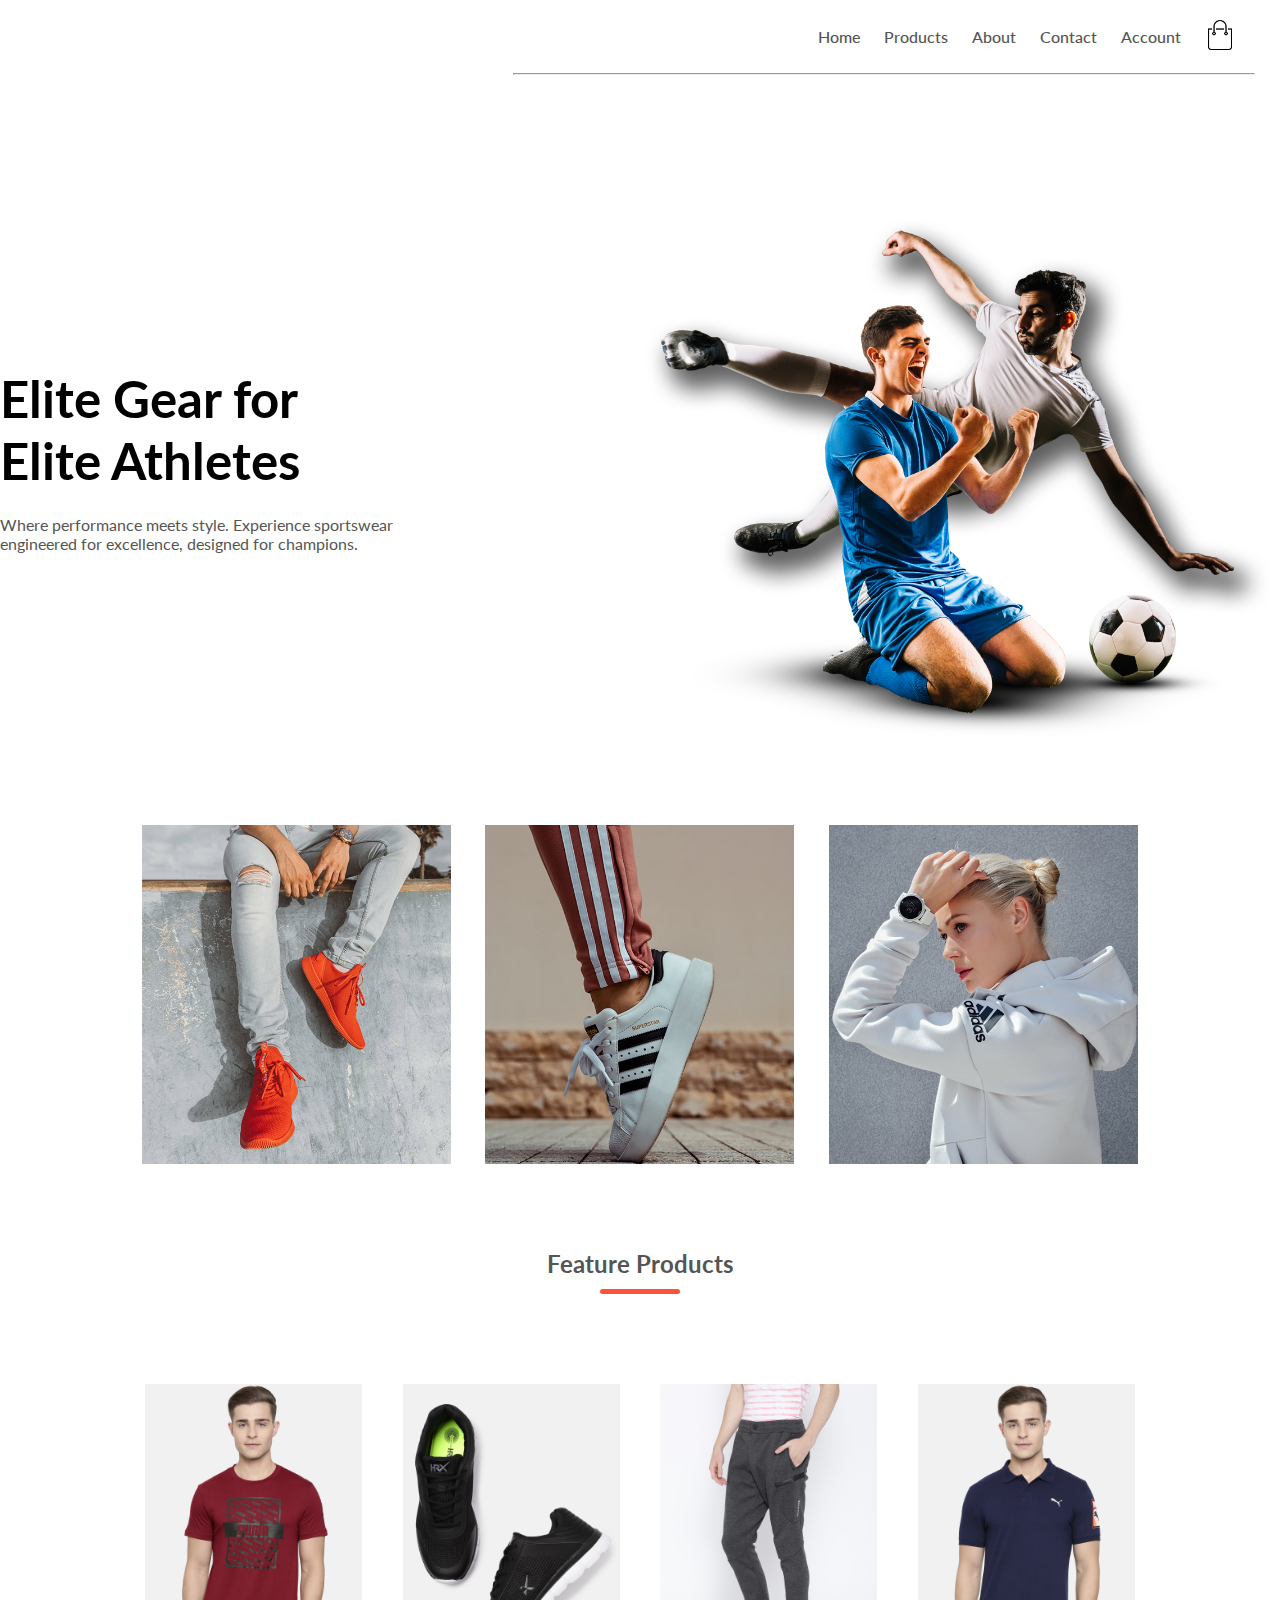
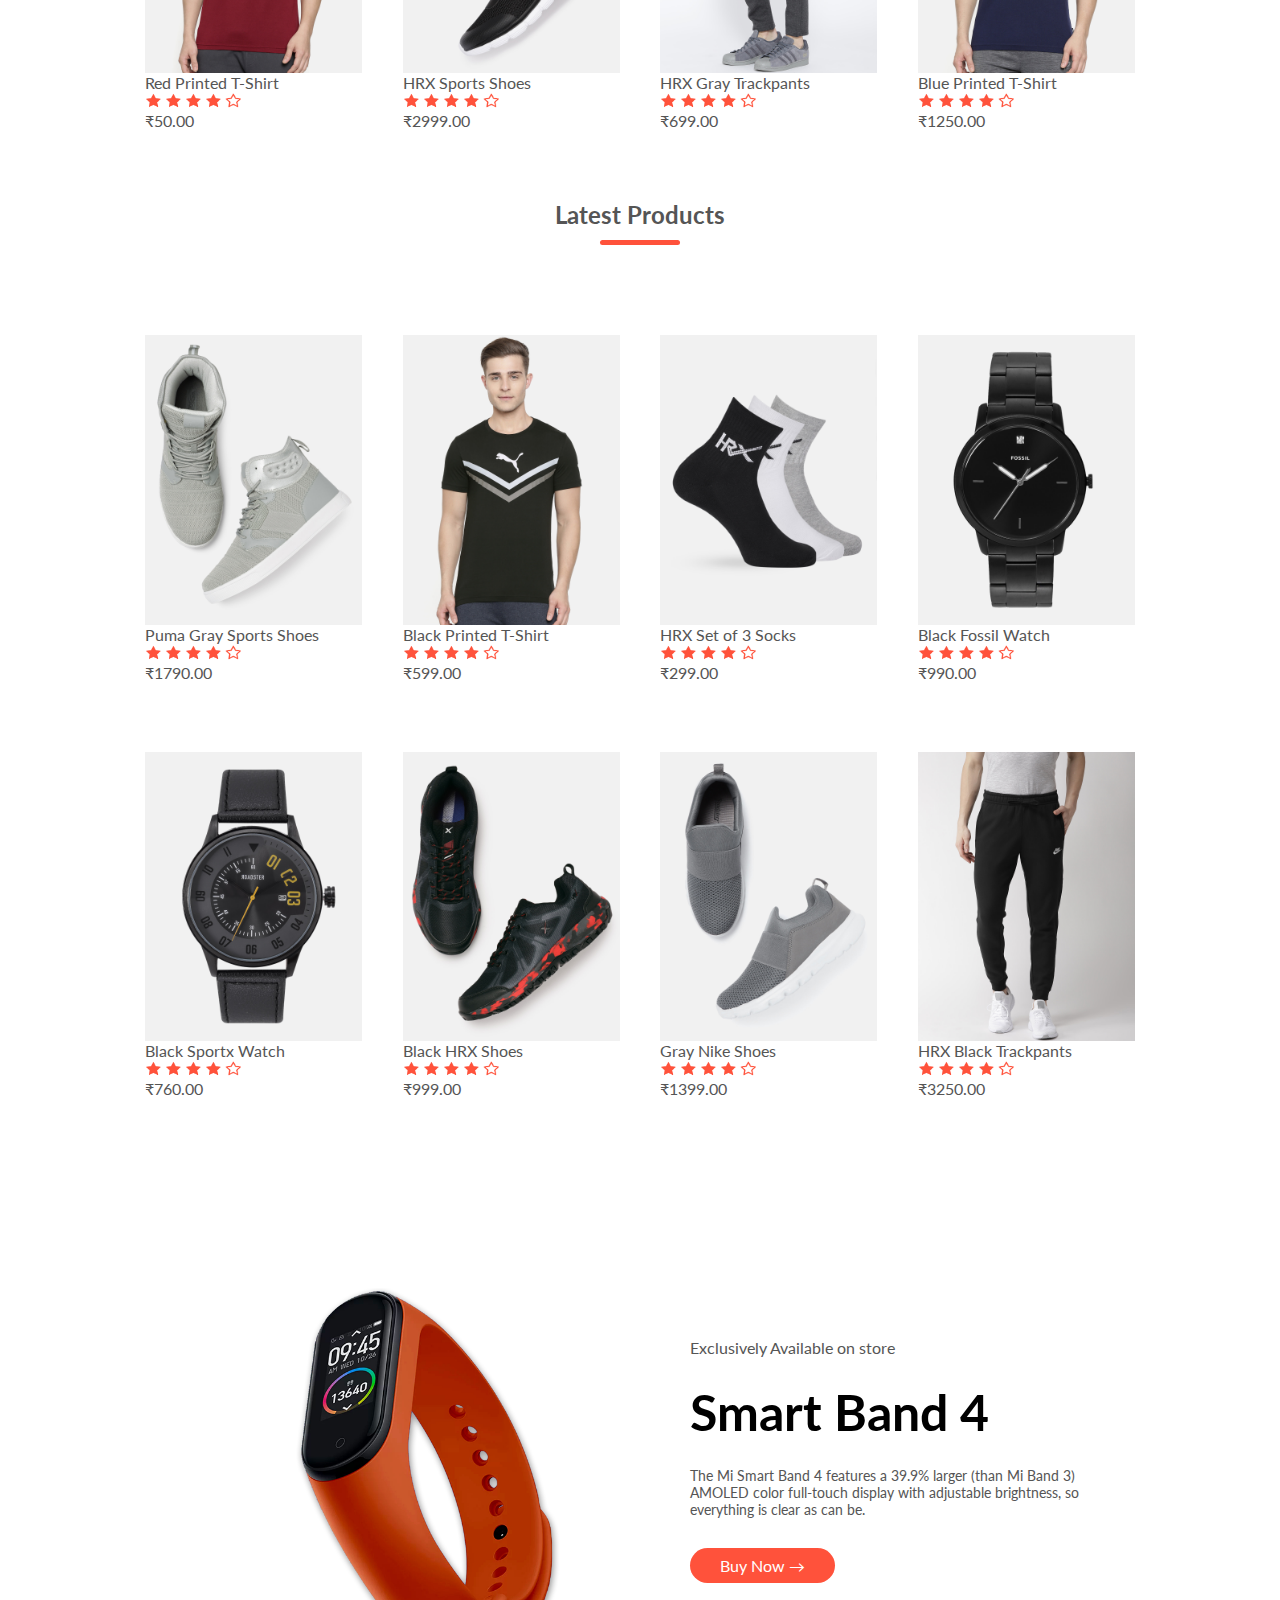
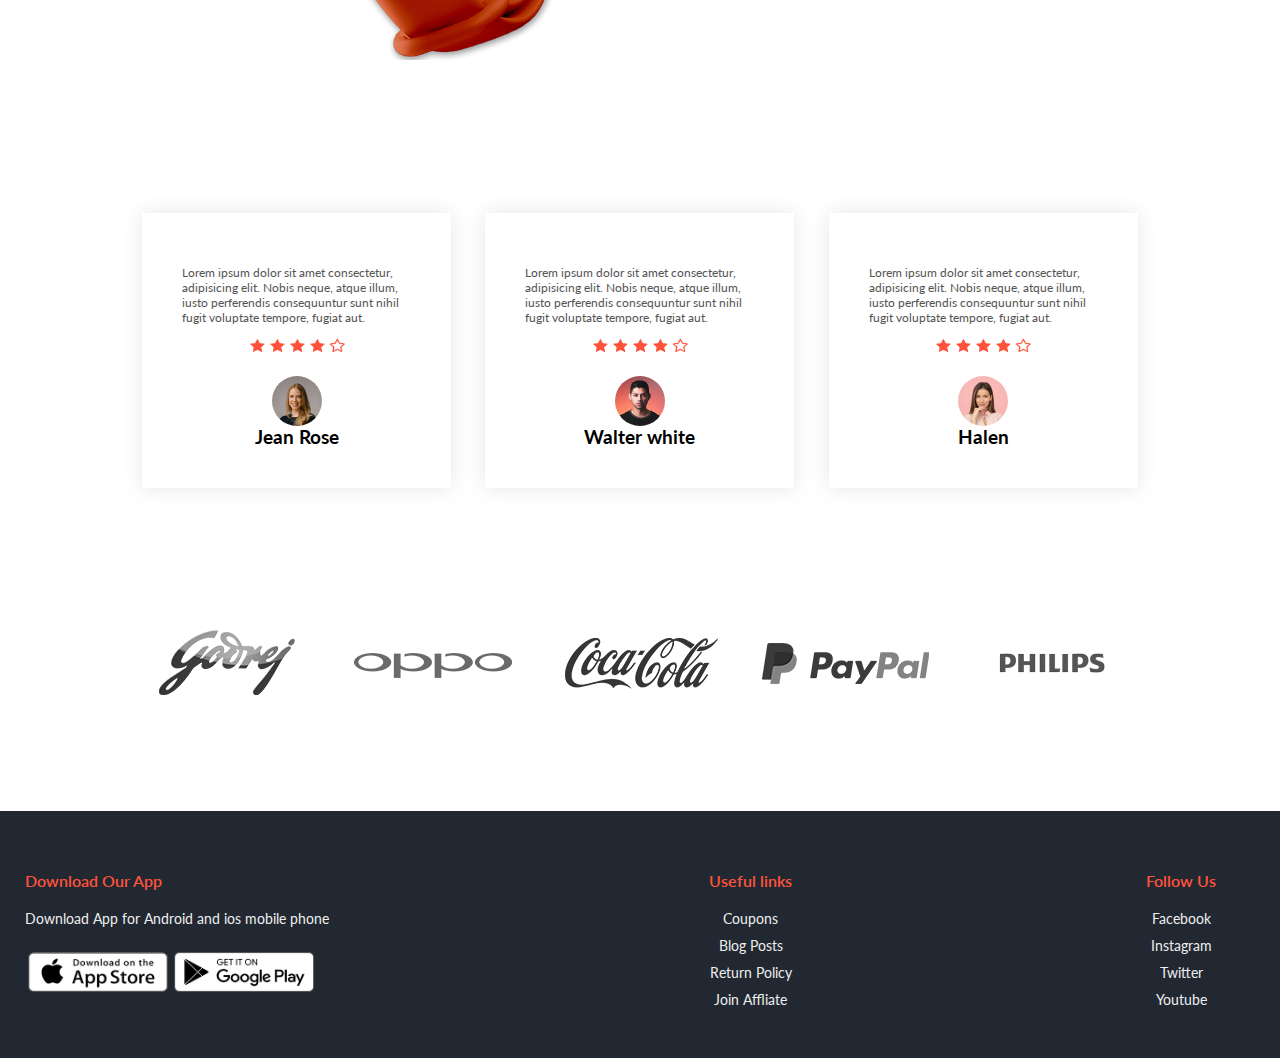
<file: index.html>
<!DOCTYPE html>
<html lang="en">
  <head>
    <meta charset="UTF-8" />
    <meta name="viewport" content="width=device-width, initial-scale=1.0" />
    <title>E-Commerce website</title>
    <link rel="stylesheet" href="./styles.css" />
  </head>
  <body>
    <!-- header-area  -->
    <div class="header">
      <div class="container">
        <div class="navbar">
          <a href="">Home</a>
          <a href="">Products</a>
          <a href="">About</a>
          <a href="">Contact</a>
          <a href="">Account</a>
          <a class="cart-img" href=""
            ><img src="./images/cart.png" alt="cart" width="30px" height="30px"
          /></a>
          <a class="menuBar" href="">≣</a>
        </div>
        <hr style="max-height: 40.5rem; margin-left: 30.5rem" />
      </div>
    </div>

    <!-- //hero section  -->

    <div class="hero-container">
      <div class="left-hero">
        <h1 style="font-size: 3.2rem">
          Elite Gear for <br />
          Elite Athletes
        </h1>
        <p style="color: #555">
          Where performance meets style. Experience sportswear <br />
          engineered for excellence, designed for champions.
        </p>
      </div>
      <div class="right-hero">
        <img src="./images/image1.png" alt="" />
      </div>

      <!-- catogories-area     -->
      <div class="catgories-container">
        <div class="catogories-img">
          <img class="c-img" src="./images/category-1.jpg" alt="" />
          <img class="c-img" src="./images/category-2.jpg" alt="" />
          <img class="c-img" src="./images/category-3.jpg" alt="" />
        </div>
      </div>
    </div>

    <!-- feature-card-area   &  latest-product-area  -->

    <div class="feature-container">
      <!-- feature-header-container  -->

      <h2 style="text-align: center">Feature Products</h2>
      <div class="underline-container">
        <div class="underline"></div>
      </div>

      <!-- feature-card-container  -->

      <div class="feature-card-contianer">
        <!-- feature-card1  -->

        <div class="feature-card">
          <img class="f-img" src="./images/product-1.jpg" alt="product-1" />
          <div class="title">Red Printed T-Shirt</div>

          <!-- feature-star  -->
          <div class="star-container">
            <img
              src="./images/star.png"
              alt="star"
              height="15px"
              width="16px"
            />
            <img
              src="./images/star.png"
              alt="star"
              height="15px"
              width="16px"
            />
            <img
              src="./images/star.png"
              alt="star"
              height="15px"
              width="16px"
            />
            <img
              src="./images/star.png"
              alt="star"
              height="15px"
              width="16px"
            />
            <img
              src="./images/emptyStar.png"
              alt="emptyStar"
              height="15px"
              width="16px"
            />
            <div class="price">₹50.00</div>
          </div>
        </div>

        <!-- feature-card2  -->
        <div class="feature-card">
          <img class="f-img" src="./images/product-2.jpg" alt="product-1" />
          <div class="title">HRX Sports Shoes</div>

          <div class="star-container">
            <img
              src="./images/star.png"
              alt="star"
              height="15px"
              width="16px"
            />
            <img
              src="./images/star.png"
              alt="star"
              height="15px"
              width="16px"
            />
            <img
              src="./images/star.png"
              alt="star"
              height="15px"
              width="16px"
            />
            <img
              src="./images/star.png"
              alt="star"
              height="15px"
              width="16px"
            />
            <img
              src="./images/emptyStar.png"
              alt="emptyStar"
              height="15px"
              width="16px"
            />
            <div class="price">₹2999.00</div>
          </div>
        </div>

        <!-- feature-card3 -->
        <div class="feature-card">
          <img class="f-img" src="./images/product-3.jpg" alt="product-1" />
          <div class="title">HRX Gray Trackpants</div>

          <div class="star-container">
            <img
              src="./images/star.png"
              alt="star"
              height="15px"
              width="16px"
            />
            <img
              src="./images/star.png"
              alt="star"
              height="15px"
              width="16px"
            />
            <img
              src="./images/star.png"
              alt="star"
              height="15px"
              width="16px"
            />
            <img
              src="./images/star.png"
              alt="star"
              height="15px"
              width="16px"
            />
            <img
              src="./images/emptyStar.png"
              alt="emptyStar"
              height="15px"
              width="16px"
            />
            <div class="price">₹699.00</div>
          </div>
        </div>

        <!-- feature-card4 -->
        <div class="feature-card">
          <img class="f-img" src="./images/product-4.jpg" alt="product-1" />
          <div class="title">Blue Printed T-Shirt</div>

          <div class="star-container">
            <img
              src="./images/star.png"
              alt="star"
              height="15px"
              width="16px"
            />
            <img
              src="./images/star.png"
              alt="star"
              height="15px"
              width="16px"
            />
            <img
              src="./images/star.png"
              alt="star"
              height="15px"
              width="16px"
            />
            <img
              src="./images/star.png"
              alt="star"
              height="15px"
              width="16px"
            />
            <img
              src="./images/emptyStar.png"
              alt="emptyStar"
              height="15px"
              width="16px"
            />
            <div class="price">₹1250.00</div>
          </div>
        </div>
      </div>

      <!-- latest-product  -->

      <h2 style="text-align: center">Latest Products</h2>
      <div class="underline-container">
        <div class="underline"></div>
      </div>

      <div class="feature-card-contianer">
        <!-- latest-product1  -->
        <div class="feature-card">
          <img class="f-img" src="./images/product-5.jpg" alt="product-1" />
          <div class="title">Puma Gray Sports Shoes</div>

          <div class="star-container">
            <img
              src="./images/star.png"
              alt="star"
              height="15px"
              width="16px"
            />
            <img
              src="./images/star.png"
              alt="star"
              height="15px"
              width="16px"
            />
            <img
              src="./images/star.png"
              alt="star"
              height="15px"
              width="16px"
            />
            <img
              src="./images/star.png"
              alt="star"
              height="15px"
              width="16px"
            />
            <img
              src="./images/emptyStar.png"
              alt="emptyStar"
              height="15px"
              width="16px"
            />
            <div class="price">₹1790.00</div>
          </div>
        </div>

        <!--latest-Product2 -->
        <div class="feature-card">
          <img class="f-img" src="./images/product-6.jpg" alt="product-1" />
          <div class="title">Black Printed T-Shirt</div>

          <div class="star-container">
            <img
              src="./images/star.png"
              alt="star"
              height="15px"
              width="16px"
            />
            <img
              src="./images/star.png"
              alt="star"
              height="15px"
              width="16px"
            />
            <img
              src="./images/star.png"
              alt="star"
              height="15px"
              width="16px"
            />
            <img
              src="./images/star.png"
              alt="star"
              height="15px"
              width="16px"
            />
            <img
              src="./images/emptyStar.png"
              alt="emptyStar"
              height="15px"
              width="16px"
            />
            <div class="price">₹599.00</div>
          </div>
        </div>

        <!-- latest-product3 -->
        <div class="feature-card">
          <img class="f-img" src="./images/product-7.jpg" alt="product-1" />
          <div class="title">HRX Set of 3 Socks</div>

          <div class="star-container">
            <img
              src="./images/star.png"
              alt="star"
              height="15px"
              width="16px"
            />
            <img
              src="./images/star.png"
              alt="star"
              height="15px"
              width="16px"
            />
            <img
              src="./images/star.png"
              alt="star"
              height="15px"
              width="16px"
            />
            <img
              src="./images/star.png"
              alt="star"
              height="15px"
              width="16px"
            />
            <img
              src="./images/emptyStar.png"
              alt="emptyStar"
              height="15px"
              width="16px"
            />
            <div class="price">₹299.00</div>
          </div>
        </div>

        <!-- latest-product4 -->
        <div class="feature-card">
          <img class="f-img" src="./images/product-8.jpg" alt="product-1" />
          <div class="title">Black Fossil Watch</div>

          <div class="star-container">
            <img
              src="./images/star.png"
              alt="star"
              height="15px"
              width="16px"
            />
            <img
              src="./images/star.png"
              alt="star"
              height="15px"
              width="16px"
            />
            <img
              src="./images/star.png"
              alt="star"
              height="15px"
              width="16px"
            />
            <img
              src="./images/star.png"
              alt="star"
              height="15px"
              width="16px"
            />
            <img
              src="./images/emptyStar.png"
              alt="emptyStar"
              height="15px"
              width="16px"
            />
            <div class="price">₹990.00</div>
          </div>
        </div>
      </div>
      <div class="feature-card-contianer">
        <!-- latest-product5-->
        <div class="feature-card">
          <img class="f-img" src="./images/product-9.jpg" alt="product-1" />
          <div class="title">Black Sportx Watch</div>

          <div class="star-container">
            <img
              src="./images/star.png"
              alt="star"
              height="15px"
              width="16px"
            />
            <img
              src="./images/star.png"
              alt="star"
              height="15px"
              width="16px"
            />
            <img
              src="./images/star.png"
              alt="star"
              height="15px"
              width="16px"
            />
            <img
              src="./images/star.png"
              alt="star"
              height="15px"
              width="16px"
            />
            <img
              src="./images/emptyStar.png"
              alt="emptyStar"
              height="15px"
              width="16px"
            />
            <div class="price">₹760.00</div>
          </div>
        </div>

        <!-- latest-product6 -->
        <div class="feature-card">
          <img class="f-img" src="./images/product-10.jpg" alt="product-1" />
          <div class="title">Black HRX Shoes</div>

          <div class="star-container">
            <img
              src="./images/star.png"
              alt="star"
              height="15px"
              width="16px"
            />
            <img
              src="./images/star.png"
              alt="star"
              height="15px"
              width="16px"
            />
            <img
              src="./images/star.png"
              alt="star"
              height="15px"
              width="16px"
            />
            <img
              src="./images/star.png"
              alt="star"
              height="15px"
              width="16px"
            />
            <img
              src="./images/emptyStar.png"
              alt="emptyStar"
              height="15px"
              width="16px"
            />
            <div class="price">₹999.00</div>
          </div>
        </div>

        <!-- latest-product7 -->
        <div class="feature-card">
          <img class="f-img" src="./images/product-11.jpg" alt="product-1" />
          <div class="title">Gray Nike Shoes</div>

          <div class="star-container">
            <img
              src="./images/star.png"
              alt="star"
              height="15px"
              width="16px"
            />
            <img
              src="./images/star.png"
              alt="star"
              height="15px"
              width="16px"
            />
            <img
              src="./images/star.png"
              alt="star"
              height="15px"
              width="16px"
            />
            <img
              src="./images/star.png"
              alt="star"
              height="15px"
              width="16px"
            />
            <img
              src="./images/emptyStar.png"
              alt="emptyStar"
              height="15px"
              width="16px"
            />
            <div class="price">₹1399.00</div>
          </div>
        </div>

        <!-- latest-product8-->
        <div class="feature-card">
          <img class="f-img" src="./images/product-12.jpg" alt="product-1" />
          <div class="title">HRX Black Trackpants</div>

          <div class="star-container">
            <img
              src="./images/star.png"
              alt="star"
              height="15px"
              width="16px"
            />
            <img
              src="./images/star.png"
              alt="star"
              height="15px"
              width="16px"
            />
            <img
              src="./images/star.png"
              alt="star"
              height="15px"
              width="16px"
            />
            <img
              src="./images/star.png"
              alt="star"
              height="15px"
              width="16px"
            />
            <img
              src="./images/emptyStar.png"
              alt="emptyStar"
              height="15px"
              width="16px"
            />
            <div class="price">₹3250.00</div>
          </div>
        </div>
      </div>
    </div>

    <!-- exclusive-area  -->

    <div class="exclusive-container">
      <div class="exclusive-card">
        <!-- left-card  -->
        <div class="left-card">
          <div class="exclusive-img">
            <img src="./images/exclusive.png" alt="exclusive-sale" />
          </div>
        </div>

        <!-- right-card  -->
        <div class="right-card">
          <div class="exclusive-about">
            <p>Exclusively Available on store</p>
            <h2>Smart Band 4</h2>
            <p style="font-size: 14px">
              The Mi Smart Band 4 features a 39.9% larger (than Mi Band 3)
              AMOLED color full-touch display with adjustable brightness, so
              everything is clear as can be.
            </p>
            <div class="btn">Buy Now →</div>
          </div>
        </div>
      </div>
    </div>

    <!-- testimonial-area  -->

    <div class="testimonial">
      <div class="testimonial-container">
        <!-- testimonial-card-1  -->
        <div class="testimonial-card">
          <p>
            Lorem ipsum dolor sit amet consectetur, adipisicing elit. Nobis
            neque, atque illum, iusto perferendis consequuntur sunt nihil fugit
            voluptate tempore, fugiat aut.
          </p>
          <!-- testimonial-star  -->
          <div class="star-container">
            <img
              src="./images/star.png"
              alt="star"
              height="15px"
              width="16px"
            />
            <img
              src="./images/star.png"
              alt="star"
              height="15px"
              width="16px"
            />
            <img
              src="./images/star.png"
              alt="star"
              height="15px"
              width="16px"
            />
            <img
              src="./images/star.png"
              alt="star"
              height="15px"
              width="16px"
            />
            <img
              src="./images/emptyStar.png"
              alt="emptyStar"
              height="15px"
              width="16px"
            />
          </div>

          <div class="testimonial-author-cnt">
            <img src="./images/user-1.png" alt="" />
          </div>

          <h3 style="font-family: 'lato', sans-serif">Jean Rose</h3>
        </div>

        <!-- testimonial-card-2  -->
        <div class="testimonial-card">
          <p>
            Lorem ipsum dolor sit amet consectetur, adipisicing elit. Nobis
            neque, atque illum, iusto perferendis consequuntur sunt nihil fugit
            voluptate tempore, fugiat aut.
          </p>
          <!-- testimonial-star  -->
          <div class="star-container">
            <img
              src="./images/star.png"
              alt="star"
              height="15px"
              width="16px"
            />
            <img
              src="./images/star.png"
              alt="star"
              height="15px"
              width="16px"
            />
            <img
              src="./images/star.png"
              alt="star"
              height="15px"
              width="16px"
            />
            <img
              src="./images/star.png"
              alt="star"
              height="15px"
              width="16px"
            />
            <img
              src="./images/emptyStar.png"
              alt="emptyStar"
              height="15px"
              width="16px"
            />
          </div>

          <div class="testimonial-author-cnt">
            <img src="./images/user-2.png" alt="" />
          </div>
          <h3 style="font-family: 'lato', sans-serif">Walter white</h3>
        </div>

        <!-- testimonial-card-3  -->
        <div class="testimonial-card">
          <p>
            Lorem ipsum dolor sit amet consectetur, adipisicing elit. Nobis
            neque, atque illum, iusto perferendis consequuntur sunt nihil fugit
            voluptate tempore, fugiat aut.
          </p>
          <!-- testimonial-star  -->
          <div class="star-container">
            <img
              src="./images/star.png"
              alt="star"
              height="15px"
              width="16px"
            />
            <img
              src="./images/star.png"
              alt="star"
              height="15px"
              width="16px"
            />
            <img
              src="./images/star.png"
              alt="star"
              height="15px"
              width="16px"
            />
            <img
              src="./images/star.png"
              alt="star"
              height="15px"
              width="16px"
            />
            <img
              src="./images/emptyStar.png"
              alt="emptyStar"
              height="15px"
              width="16px"
            />
          </div>

          <div class="testimonial-author-cnt">
            <img src="./images/user-3.png" alt="" />
          </div>
          <h3 style="font-family: 'lato', sans-serif">Halen</h3>
        </div>
      </div>
    </div>

    <div class="brands">
      <div class="brands-cnt">
        <div id="brand-img1">
          <img class="brand-logo" src="./images/logo-godrej.png" alt="" />
        </div>
        <div class="brand-logo" id="brand-img2">
          <img src="./images/logo-oppo.png" alt="" />
        </div>
        <div id="brand-img3">
          <img class="brand-logo" src="./images/logo-coca-cola.png" alt="" />
        </div>
        <div class="brand-logo" id="brand-img4">
          <img src="./images/logo-paypal.png" alt="" />
        </div>
        <div id="brand-img5">
          <img class="brand-logo" src="./images/logo-philips.png" alt="" />
        </div>
      </div>
    </div>
    <footer>
      <div class="footer">
        <div class="footer-container">
          <!-- app-container  -->
          <div class="app">
            <h3>Download Our App</h3>
            <p>Download App for Android and ios mobile phone</p>
            <div class="app-img">
              <img src="./images/app-store.png" alt="" />
              <img src="./images/play-store.png" alt="" />
            </div>
          </div>

          <!-- refferal-link  -->
          <div class="refferal-link">
            <h3>Useful links</h3>
            <ul>
              <li>Coupons</li>
              <li>Blog Posts</li>
              <li>Return Policy</li>
              <li>Join Affliate</li>
            </ul>
          </div>

          <!-- social-media-cnt -->
          <div class="social-media-cnt">
            <h3>Follow Us</h3>
            <ul>
              <li>Facebook</li>
              <li>Instagram</li>
              <li>Twitter</li>
              <li>Youtube</li>
            </ul>
          </div>
        </div>
      </div>
    </footer>
  </body>
</html>
</file>
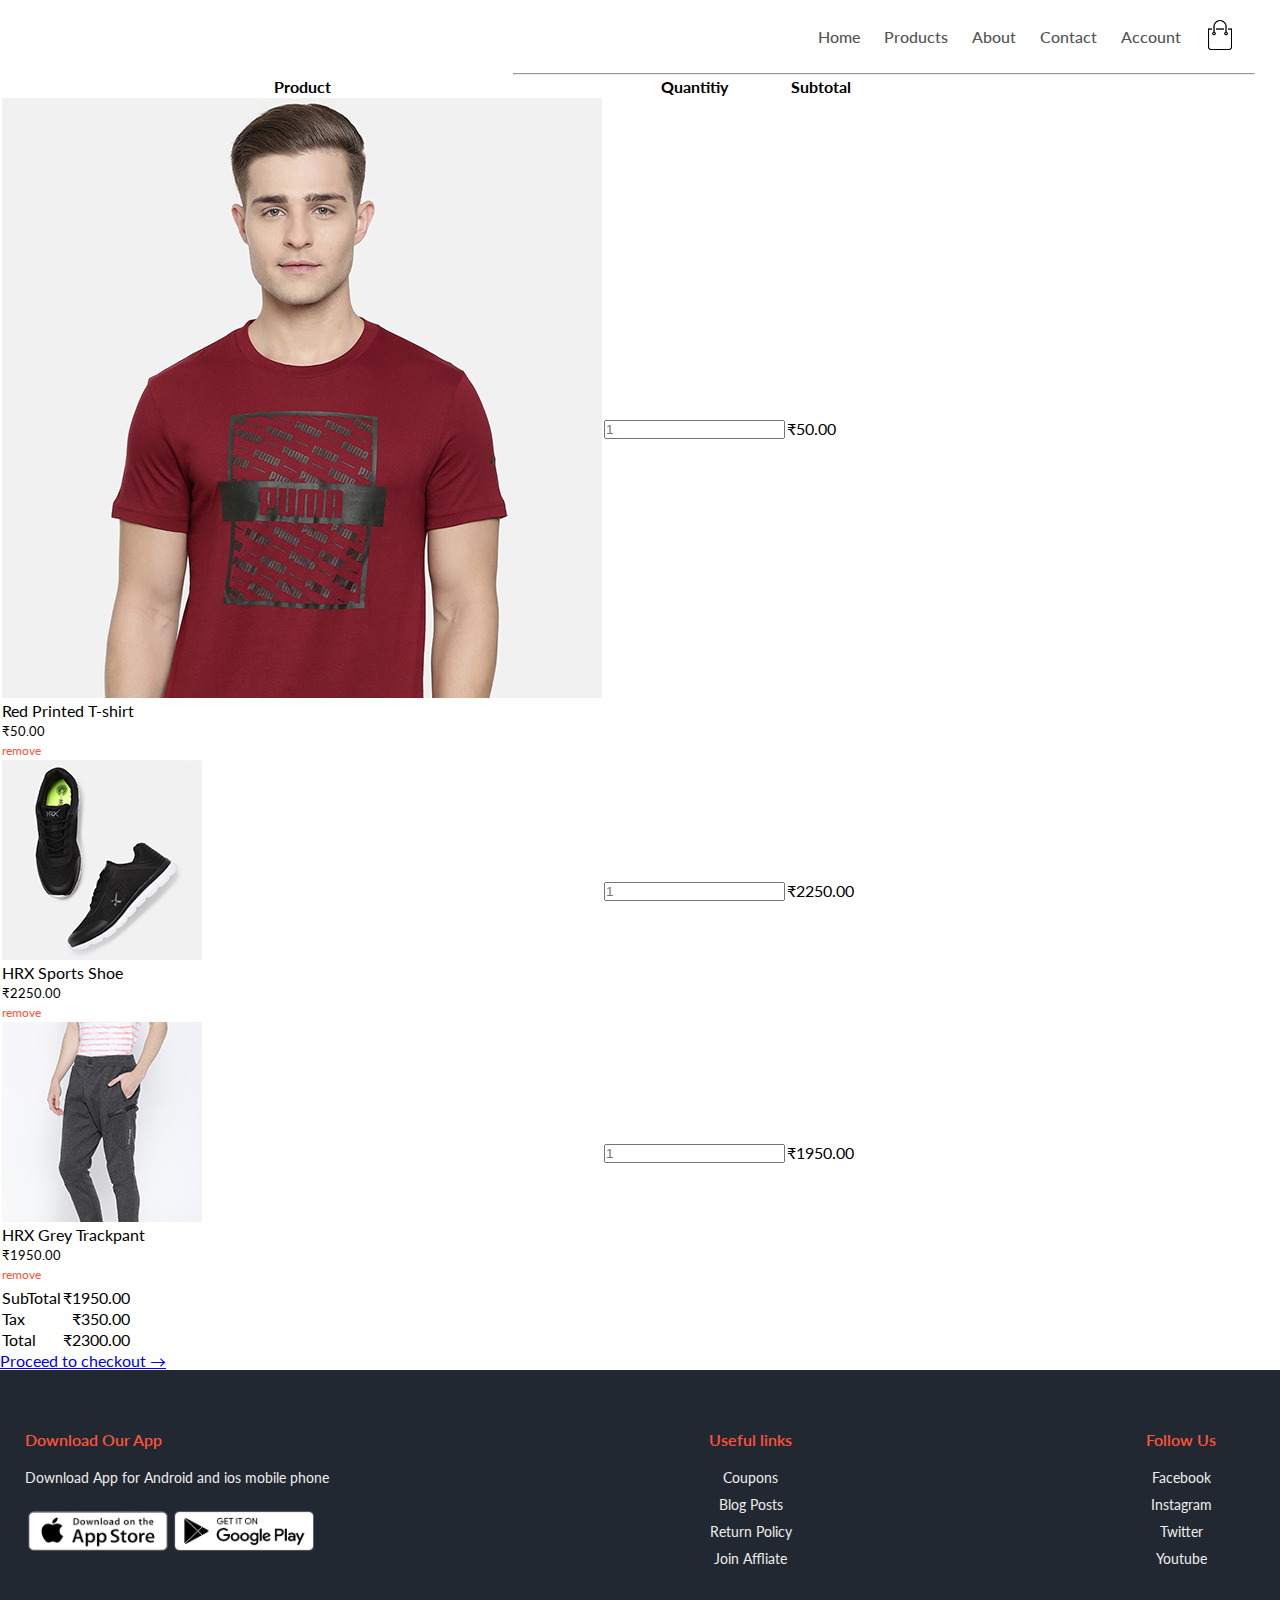
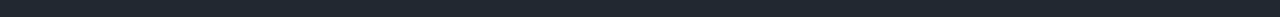
<file: cart.html>
<!DOCTYPE html>
<html lang="en">
  <head>
    <meta charset="UTF-8" />
    <meta name="viewport" content="width=device-width, initial-scale=1.0" />
    <title>My-Cart</title>
    <link rel="stylesheet" href="./styles.css" />
  </head>
  <body>
    <!-- header-area  -->
    <div class="header">
      <div class="container">
        <div class="navbar">
          <a href="index.html">Home</a>
          <a href="./product-details.html">Products</a>
          <a href="">About</a>
          <a href="">Contact</a>
          <a href="">Account</a>
          <a class="cart-img" href=""
            ><img src="./images/cart.png" alt="cart" width="30px" height="30px"
          /></a>
          <a class="menuBar" href="">≣</a>
        </div>
        <hr style="max-height: 40.5rem; margin-left: 30.5rem" />
      </div>
    </div>

    <!-- cart section  -->

    <div class="cartSection-contianer">
      <table>
        <!-- table - header  -->
        <thead>
          <th>Product</th>
          <th>Quantitiy</th>
          <th>Subtotal</th>
        </thead>

        <!-- table body  -->

        <tbody>
          <!-- firstProductInfo  -->
          <tr>
            <td>
              <div class="cartInnfo">
                <div class="infoImg">
                  <img src="./images/gallery-1.jpg" alt="" />
                </div>
                <div class="infotext">
                  <p>Red Printed T-shirt</p>
                  <small>₹50.00</small>
                  <br />
                  <a
                    style="
                      text-decoration: none;
                      color: #ff523b;
                      font-size: 12px;
                    "
                    href=""
                    >remove</a
                  >
                </div>
              </div>
            </td>

            <td>
              <input type="number" placeholder="1" />
            </td>

            <td class="total">₹50.00</td>
          </tr>

          <!-- secondProductInfo  -->

          <tr>
            <td>
              <div class="cartInnfo">
                <div class="infoImg">
                  <img src="./images/buy-2.jpg" alt="" />
                </div>
                <div class="infotext">
                  <p>HRX Sports Shoe</p>
                  <small>₹2250.00</small>
                  <br />
                  <a
                    style="
                      text-decoration: none;
                      color: #ff523b;
                      font-size: 12px;
                    "
                    href=""
                    >remove</a
                  >
                </div>
              </div>
            </td>

            <td>
              <input type="number" placeholder="1" />
            </td>

            <td class="total">₹2250.00</td>
          </tr>

          <!-- thirdProductInfo  -->

          <tr>
            <td>
              <div class="cartInnfo">
                <div class="infoImg">
                  <img src="./images/buy-3.jpg" alt="" />
                </div>
                <div class="infotext">
                  <p>HRX Grey Trackpant</p>
                  <small>₹1950.00</small>
                  <br />
                  <a
                    style="
                      text-decoration: none;
                      color: #ff523b;
                      font-size: 12px;
                    "
                    href=""
                    >remove</a
                  >
                </div>
              </div>
            </td>

            <td>
              <input type="number" placeholder="1" />
            </td>

            <td class="total">₹1950.00</td>
          </tr>
        </tbody>

        <tr></tr>
      </table>

      <div class="totalPrice">
        <table>
          <tbody>
            <tr>
              <td>SubTotal</td>
              <td style="text-align: right">₹1950.00</td>
            </tr>

            <tr>
              <td>Tax</td>
              <td style="text-align: right">₹350.00</td>
            </tr>

            <tr>
              <td>Total</td>
              <td style="text-align: right">₹2300.00</td>
            </tr>
          </tbody>
        </table>

        <a href="#" class="proceedBtn">Proceed to checkout →</a>
      </div>
    </div>

    <!-- footer  -->
    <footer>
      <div class="footer">
        <div class="footer-container">
          <!-- app-container  -->
          <div class="app">
            <h3>Download Our App</h3>
            <p>Download App for Android and ios mobile phone</p>
            <div class="app-img">
              <img src="./images/app-store.png" alt="" />
              <img src="./images/play-store.png" alt="" />
            </div>
          </div>

          <!-- refferal-link  -->
          <div class="refferal-link">
            <h3>Useful links</h3>
            <ul>
              <li>Coupons</li>
              <li>Blog Posts</li>
              <li>Return Policy</li>
              <li>Join Affliate</li>
            </ul>
          </div>

          <!-- social-media-cnt -->
          <div class="social-media-cnt">
            <h3>Follow Us</h3>
            <ul>
              <li>Facebook</li>
              <li>Instagram</li>
              <li>Twitter</li>
              <li>Youtube</li>
            </ul>
          </div>
        </div>
      </div>
    </footer>
  </body>
</html>
</file>
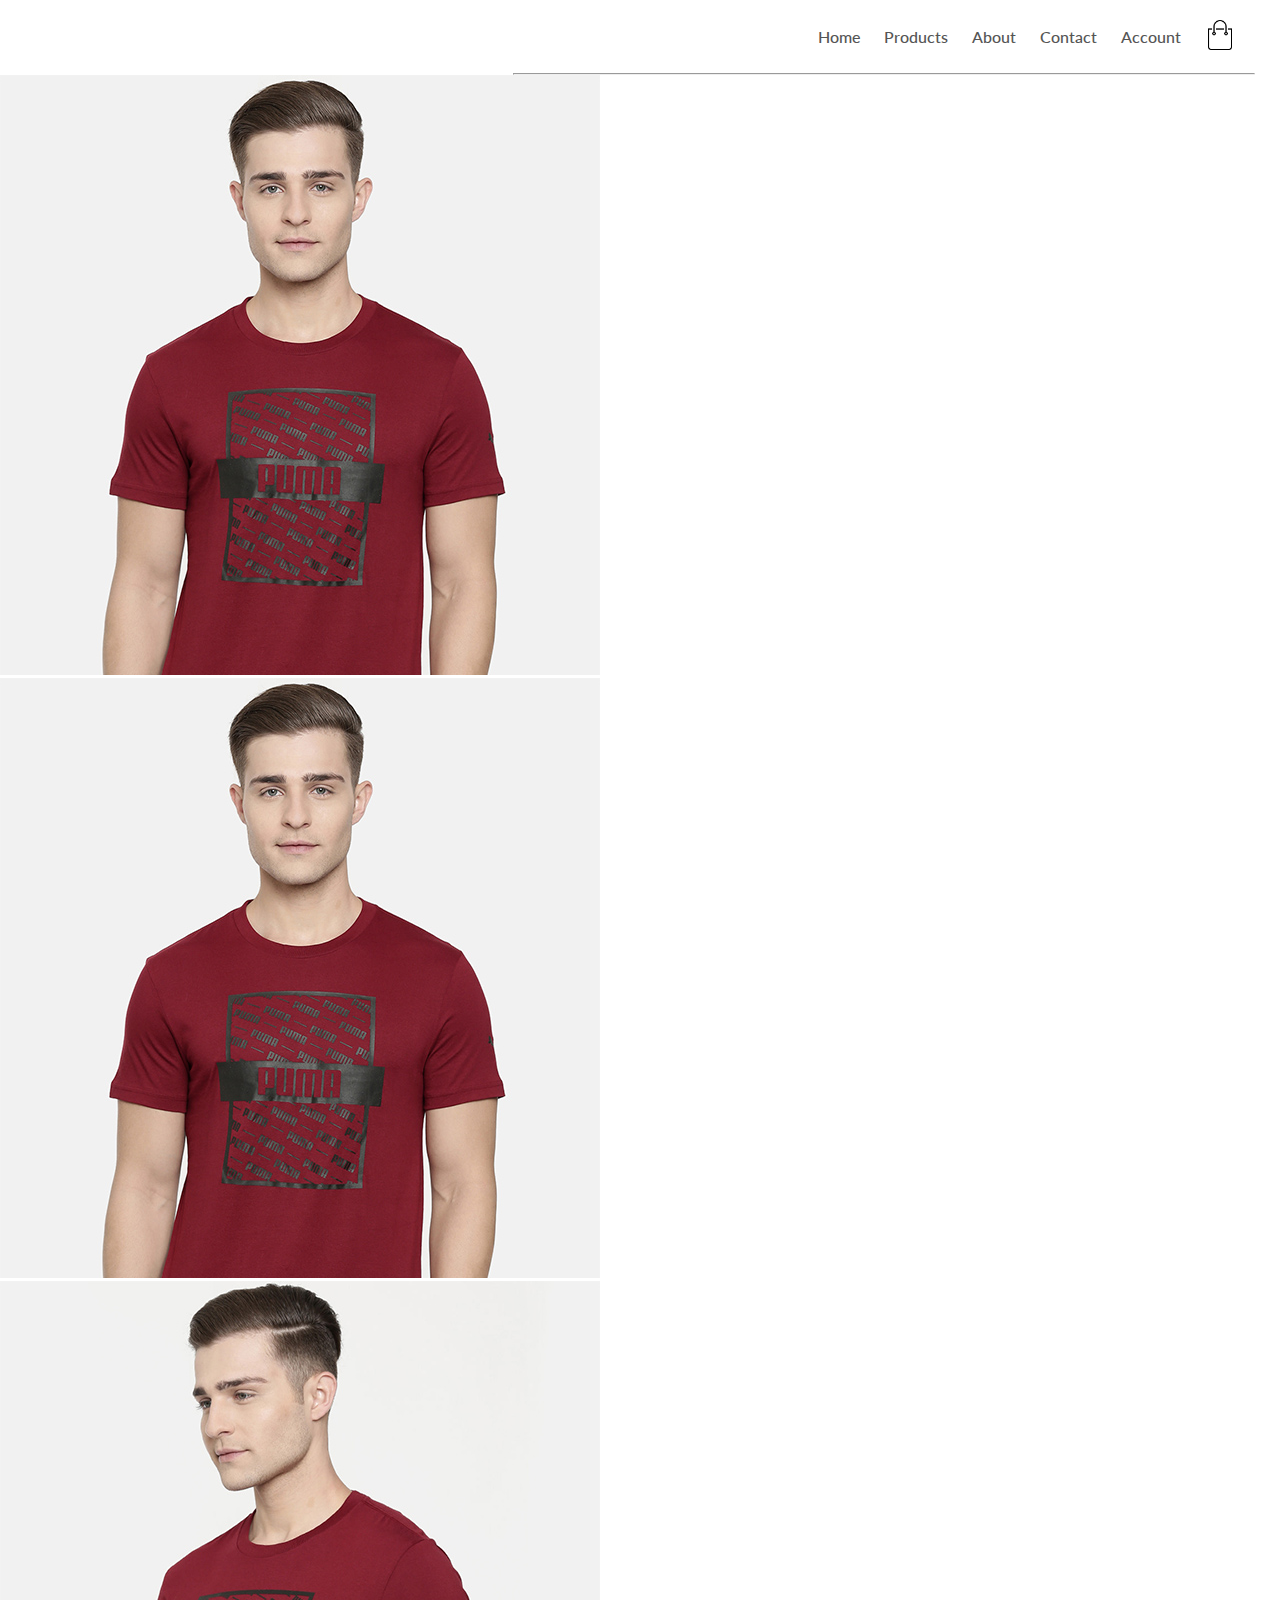
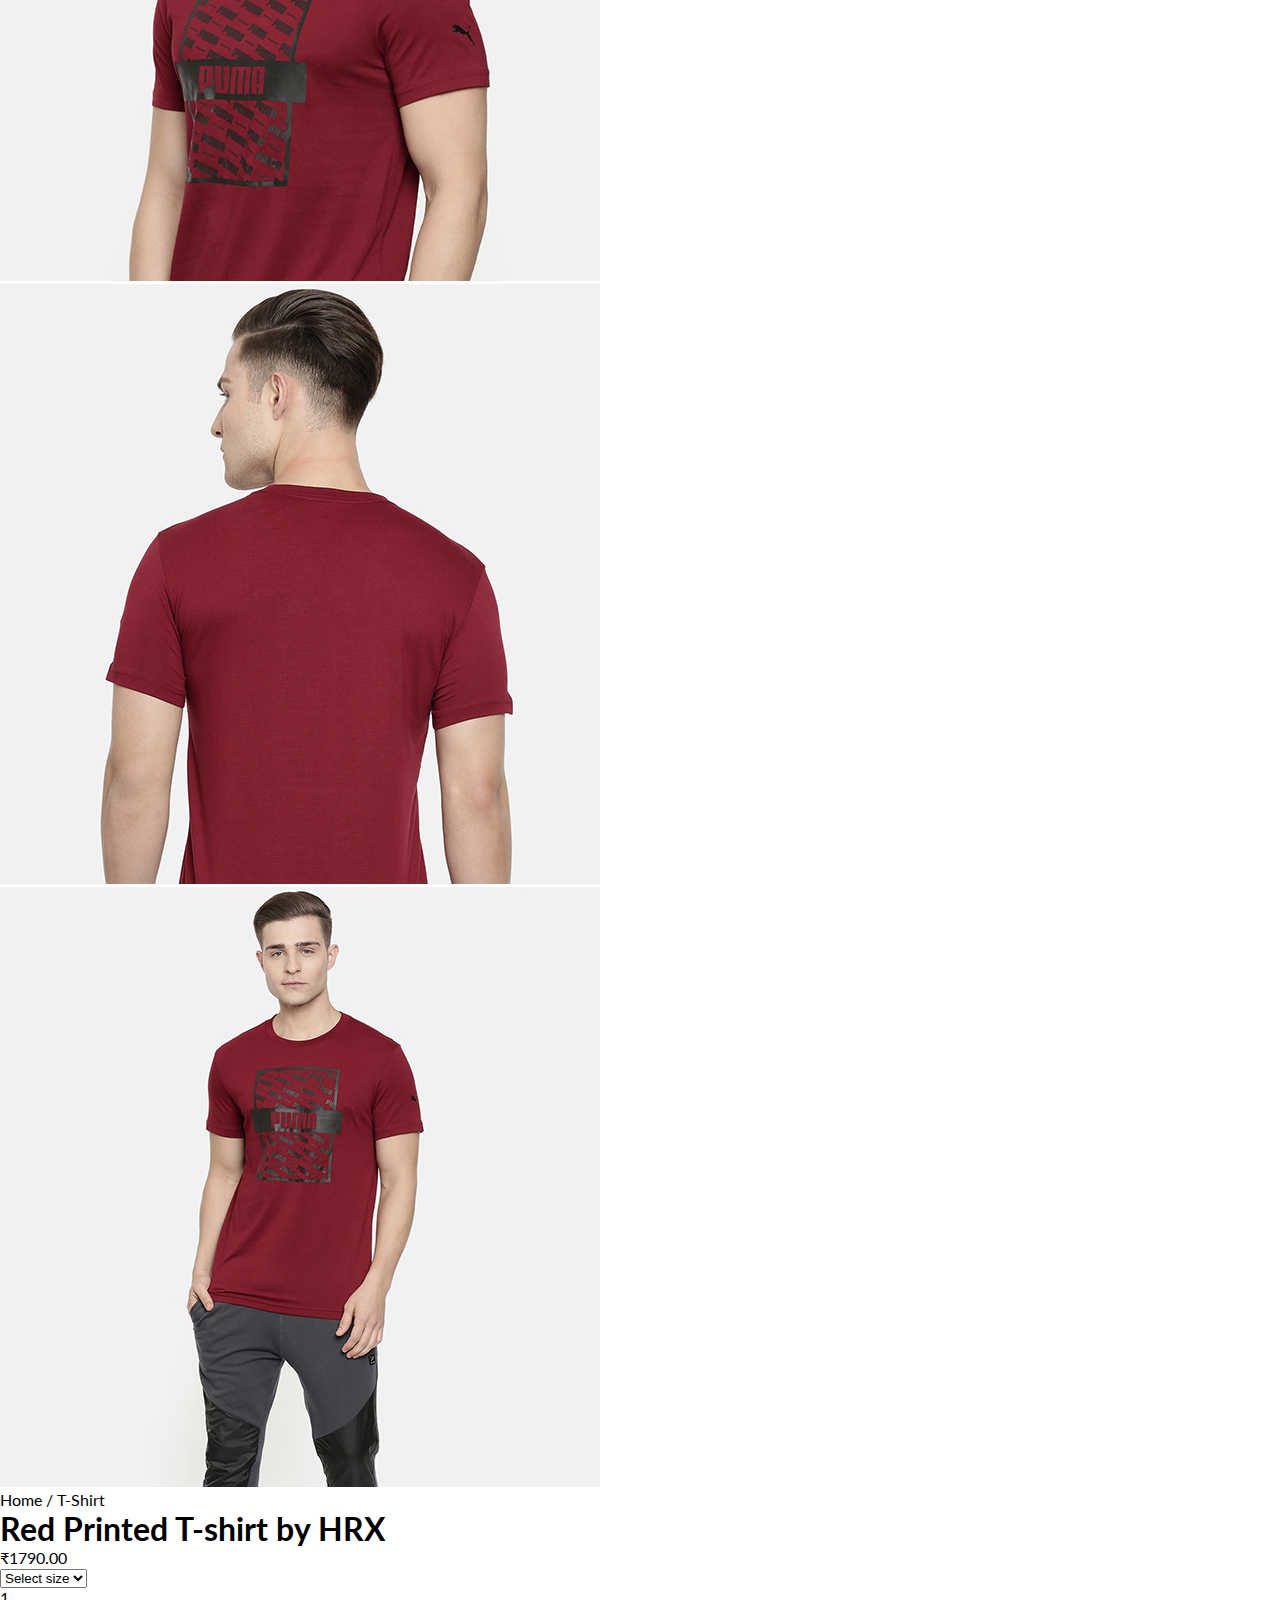
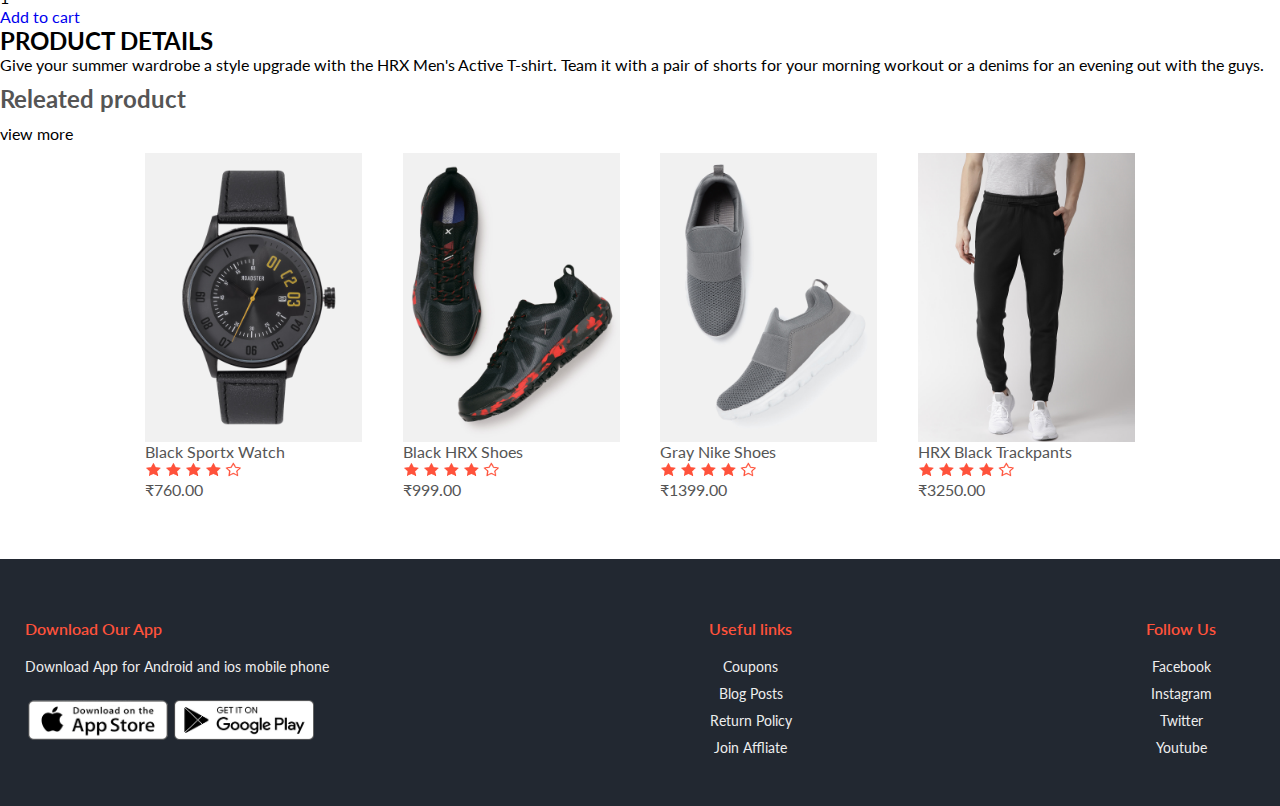
<file: product-cart.html>
<!DOCTYPE html>
<html lang="en">
  <head>
    <meta charset="UTF-8" />
    <meta name="viewport" content="width=device-width, initial-scale=1.0" />
    <title>product-cart</title>
    <link rel="stylesheet" href="./styles.css" />
  </head>
  <body>
    <!-- header-area  -->
    <div class="header">
      <div class="container">
        <div class="navbar">
          <a href="./index.html">Home</a>
          <a href="./product-details.html">Products</a>
          <a href="">About</a>
          <a href="">Contact</a>
          <a href="">Account</a>
          <a class="cart-img" href=""
            ><img src="./images/cart.png" alt="cart" width="30px" height="30px"
          /></a>
          <a class="menuBar" href="">≣</a>
        </div>
        <hr style="max-height: 40.5rem; margin-left: 30.5rem" />
      </div>
    </div>
    <!-- carted product  -->
    <div class="carted-pdct-cnt">
      <div class="carted-prdct carted-pdct-leftCnt">
        <div class="bigImg-cnt">
          <img src="./images/gallery-1.jpg" alt="" />
        </div>
        <div class="smallImg-cnt">
          <div class="smallimg">
            <img src="./images/gallery-1.jpg" alt="" />
          </div>
          <div class="smallimg">
            <img src="./images/gallery-2.jpg" alt="" />
          </div>
          <div class="smallimg">
            <img src="./images/gallery-3.jpg" alt="" />
          </div>
          <div class="smallimg">
            <img src="./images/gallery-4.jpg" alt="" />
          </div>
        </div>
      </div>
      <div class="carted-prdct carted-pdct-rightCnt">
        <p>Home / T-Shirt</p>
        <h1>Red Printed T-shirt by HRX</h1>
        <div class="price">₹1790.00</div>
        <select name="Select-Size" id="Select-Size">
          <option value="Selectsize">Select size</option>
          <option value="XXL">XXL</option>
          <option value="XL">XL</option>
          <option value="large">large</option>
          <option value="medium">medium</option>
          <option value="small">small</option>
        </select>
        <div class="addCart">
          <div class="btn">1</div>
          <a style="text-decoration: none" href="./cart.html"
            ><div class="crtBtn">Add to cart</div></a
          >
        </div>
        <h2>PRODUCT DETAILS</h2>
        <p>
          Give your summer wardrobe a style upgrade with the HRX Men's Active
          T-shirt. Team it with a pair of shorts for your morning workout or a
          denims for an evening out with the guys.
        </p>
      </div>
    </div>

    <div class="feature-container">
      <!-- feature-header-container  -->

      <div class="product-cart-hdng">
        <h2>Releated product</h2>
        <p>view more</p>
      </div>

      <!-- feature-card-container  -->

      <div class="feature-card-contianer">
        <!-- latest-product5-->
        <div class="feature-card">
          <img class="f-img" src="./images/product-9.jpg" alt="product-1" />
          <div class="title">Black Sportx Watch</div>

          <div class="star-container">
            <img
              src="./images/star.png"
              alt="star"
              height="15px"
              width="16px"
            />
            <img
              src="./images/star.png"
              alt="star"
              height="15px"
              width="16px"
            />
            <img
              src="./images/star.png"
              alt="star"
              height="15px"
              width="16px"
            />
            <img
              src="./images/star.png"
              alt="star"
              height="15px"
              width="16px"
            />
            <img
              src="./images/emptyStar.png"
              alt="emptyStar"
              height="15px"
              width="16px"
            />
            <div class="price">₹760.00</div>
          </div>
        </div>

        <!-- latest-product6 -->
        <div class="feature-card">
          <img class="f-img" src="./images/product-10.jpg" alt="product-1" />
          <div class="title">Black HRX Shoes</div>

          <div class="star-container">
            <img
              src="./images/star.png"
              alt="star"
              height="15px"
              width="16px"
            />
            <img
              src="./images/star.png"
              alt="star"
              height="15px"
              width="16px"
            />
            <img
              src="./images/star.png"
              alt="star"
              height="15px"
              width="16px"
            />
            <img
              src="./images/star.png"
              alt="star"
              height="15px"
              width="16px"
            />
            <img
              src="./images/emptyStar.png"
              alt="emptyStar"
              height="15px"
              width="16px"
            />
            <div class="price">₹999.00</div>
          </div>
        </div>

        <!-- latest-product7 -->
        <div class="feature-card">
          <img class="f-img" src="./images/product-11.jpg" alt="product-1" />
          <div class="title">Gray Nike Shoes</div>

          <div class="star-container">
            <img
              src="./images/star.png"
              alt="star"
              height="15px"
              width="16px"
            />
            <img
              src="./images/star.png"
              alt="star"
              height="15px"
              width="16px"
            />
            <img
              src="./images/star.png"
              alt="star"
              height="15px"
              width="16px"
            />
            <img
              src="./images/star.png"
              alt="star"
              height="15px"
              width="16px"
            />
            <img
              src="./images/emptyStar.png"
              alt="emptyStar"
              height="15px"
              width="16px"
            />
            <div class="price">₹1399.00</div>
          </div>
        </div>

        <!-- latest-product8-->
        <div class="feature-card">
          <img class="f-img" src="./images/product-12.jpg" alt="product-1" />
          <div class="title">HRX Black Trackpants</div>

          <div class="star-container">
            <img
              src="./images/star.png"
              alt="star"
              height="15px"
              width="16px"
            />
            <img
              src="./images/star.png"
              alt="star"
              height="15px"
              width="16px"
            />
            <img
              src="./images/star.png"
              alt="star"
              height="15px"
              width="16px"
            />
            <img
              src="./images/star.png"
              alt="star"
              height="15px"
              width="16px"
            />
            <img
              src="./images/emptyStar.png"
              alt="emptyStar"
              height="15px"
              width="16px"
            />
            <div class="price">₹3250.00</div>
          </div>
        </div>
      </div>
    </div>

    <!-- footer area  -->
    <footer>
      <div class="footer">
        <div class="footer-container">
          <!-- app-container  -->
          <div class="app">
            <h3>Download Our App</h3>
            <p>Download App for Android and ios mobile phone</p>
            <div class="app-img">
              <img src="./images/app-store.png" alt="" />
              <img src="./images/play-store.png" alt="" />
            </div>
          </div>

          <!-- refferal-link  -->
          <div class="refferal-link">
            <h3>Useful links</h3>
            <ul>
              <li>Coupons</li>
              <li>Blog Posts</li>
              <li>Return Policy</li>
              <li>Join Affliate</li>
            </ul>
          </div>

          <!-- social-media-cnt -->
          <div class="social-media-cnt">
            <h3>Follow Us</h3>
            <ul>
              <li>Facebook</li>
              <li>Instagram</li>
              <li>Twitter</li>
              <li>Youtube</li>
            </ul>
          </div>
        </div>
      </div>
    </footer>
  </body>
</html>
</file>
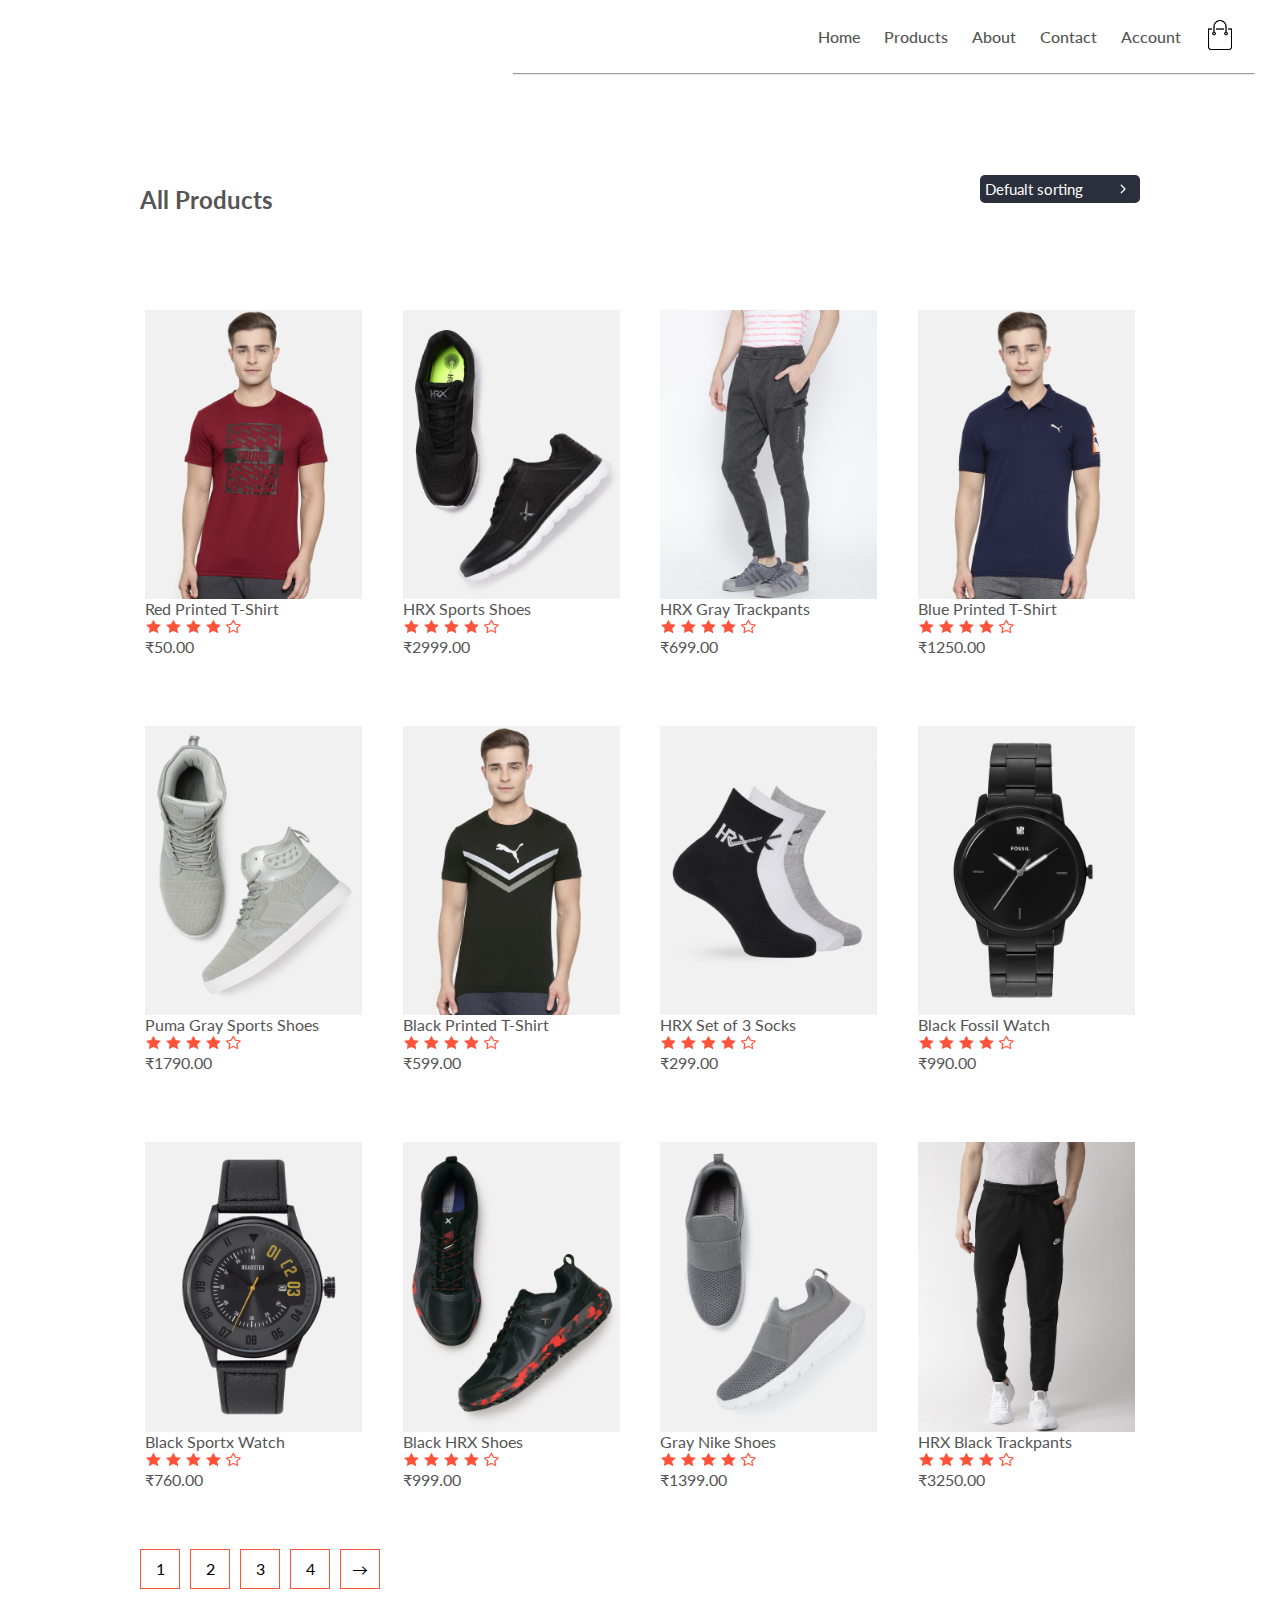
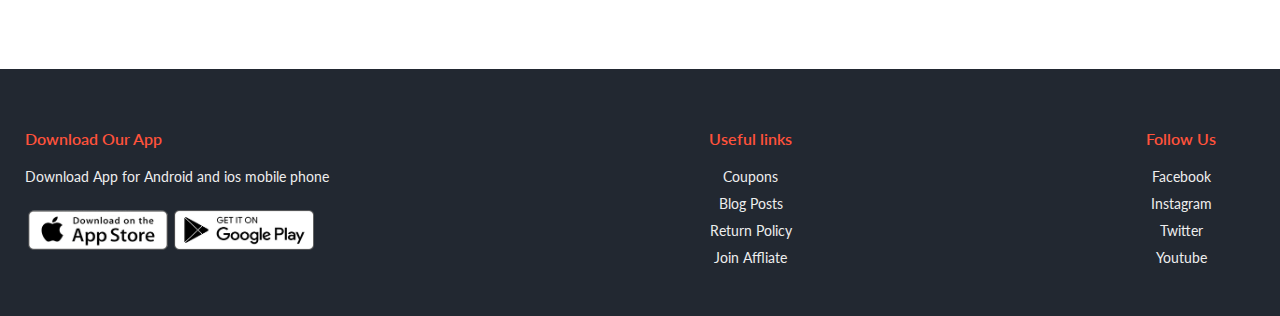
<file: product-details.html>
<!DOCTYPE html>
<html lang="en">
  <head>
    <meta charset="UTF-8" />
    <meta name="viewport" content="width=device-width, initial-scale=1.0" />
    <title>Product-details</title>
    <link rel="stylesheet" href="styles.css" />
  </head>
  <body>
    <!-- header-area  -->
    <div class="header">
      <div class="container">
        <div class="navbar">
          <a href="./index.html">Home</a>
          <a href="./product-details.html">Products</a>
          <a href="">About</a>
          <a href="">Contact</a>
          <a href="">Account</a>
          <a class="cart-img" href="cart.html"
            ><img src="./images/cart.png" alt="cart" width="30px" height="30px"
          /></a>
          <a class="menuBar" href="">≣</a>
        </div>
        <hr style="max-height: 40.5rem; margin-left: 30.5rem" />
      </div>
    </div>

    <div class="feature-container">
      <div class="product-hdng">
        <h2>All Products</h2>
        <div class="select">
          <div
            class="selected"
            data-default="Defualt sorting"
            data-one="Sort by price"
            data-two="Sort by rating"
            data-three="Sort by Popularity"
          >
            <svg
              xmlns="http://www.w3.org/2000/svg"
              height="1em"
              viewBox="0 0 512 512"
              class="arrow"
            >
              <path
                d="M233.4 406.6c12.5 12.5 32.8 12.5 45.3 0l192-192c12.5-12.5 12.5-32.8 0-45.3s-32.8-12.5-45.3 0L256 338.7 86.6 169.4c-12.5-12.5-32.8-12.5-45.3 0s-12.5 32.8 0 45.3l192 192z"
              ></path>
            </svg>
          </div>
          <div class="options">
            <div title="all">
              <input id="all" name="option" type="radio" checked="" />
              <label class="option" for="all" data-txt="All"></label>
            </div>
            <div title="Sort by price">
              <input id="Sort by price" name="option" type="radio" />
              <label
                class="option"
                for="Sort by price"
                data-txt="Sort by price"
              ></label>
            </div>
            <div title="Sort by rating">
              <input id="Sort by rating" name="option" type="radio" />
              <label
                class="option"
                for="Sort by rating"
                data-txt="Sort by rating"
              ></label>
            </div>
            <div title="Sort by Popularity">
              <input id="Sort by Popularity" name="option" type="radio" />
              <label
                class="option"
                for="Sort by Popularity"
                data-txt="Sort by Popularity"
              ></label>
            </div>
          </div>
        </div>
      </div>
      <!-- feature-card-container  -->

      <div class="feature-card-contianer">
        <!-- feature-card1  -->

        <div class="feature-card">
          <img class="f-img" src="./images/product-1.jpg" alt="product-1" />
          <div class="title">Red Printed T-Shirt</div>

          <!-- feature-star  -->
          <div class="star-container">
            <img
              src="./images/star.png"
              alt="star"
              height="15px"
              width="16px"
            />
            <img
              src="./images/star.png"
              alt="star"
              height="15px"
              width="16px"
            />
            <img
              src="./images/star.png"
              alt="star"
              height="15px"
              width="16px"
            />
            <img
              src="./images/star.png"
              alt="star"
              height="15px"
              width="16px"
            />
            <img
              src="./images/emptyStar.png"
              alt="emptyStar"
              height="15px"
              width="16px"
            />
            <div class="price">₹50.00</div>
          </div>
        </div>

        <!-- feature-card2  -->
        <div class="feature-card">
          <img class="f-img" src="./images/product-2.jpg" alt="product-1" />
          <div class="title">HRX Sports Shoes</div>

          <div class="star-container">
            <img
              src="./images/star.png"
              alt="star"
              height="15px"
              width="16px"
            />
            <img
              src="./images/star.png"
              alt="star"
              height="15px"
              width="16px"
            />
            <img
              src="./images/star.png"
              alt="star"
              height="15px"
              width="16px"
            />
            <img
              src="./images/star.png"
              alt="star"
              height="15px"
              width="16px"
            />
            <img
              src="./images/emptyStar.png"
              alt="emptyStar"
              height="15px"
              width="16px"
            />
            <div class="price">₹2999.00</div>
          </div>
        </div>

        <!-- feature-card3 -->
        <div class="feature-card">
          <img class="f-img" src="./images/product-3.jpg" alt="product-1" />
          <div class="title">HRX Gray Trackpants</div>

          <div class="star-container">
            <img
              src="./images/star.png"
              alt="star"
              height="15px"
              width="16px"
            />
            <img
              src="./images/star.png"
              alt="star"
              height="15px"
              width="16px"
            />
            <img
              src="./images/star.png"
              alt="star"
              height="15px"
              width="16px"
            />
            <img
              src="./images/star.png"
              alt="star"
              height="15px"
              width="16px"
            />
            <img
              src="./images/emptyStar.png"
              alt="emptyStar"
              height="15px"
              width="16px"
            />
            <div class="price">₹699.00</div>
          </div>
        </div>

        <!-- feature-card4 -->
        <div class="feature-card">
          <img class="f-img" src="./images/product-4.jpg" alt="product-1" />
          <div class="title">Blue Printed T-Shirt</div>

          <div class="star-container">
            <img
              src="./images/star.png"
              alt="star"
              height="15px"
              width="16px"
            />
            <img
              src="./images/star.png"
              alt="star"
              height="15px"
              width="16px"
            />
            <img
              src="./images/star.png"
              alt="star"
              height="15px"
              width="16px"
            />
            <img
              src="./images/star.png"
              alt="star"
              height="15px"
              width="16px"
            />
            <img
              src="./images/emptyStar.png"
              alt="emptyStar"
              height="15px"
              width="16px"
            />
            <div class="price">₹1250.00</div>
          </div>
        </div>
      </div>

      <!-- latest-product  -->

      <div class="feature-card-contianer">
        <!-- latest-product1  -->
        <div class="feature-card">
          <img class="f-img" src="./images/product-5.jpg" alt="product-1" />
          <div class="title">Puma Gray Sports Shoes</div>

          <div class="star-container">
            <img
              src="./images/star.png"
              alt="star"
              height="15px"
              width="16px"
            />
            <img
              src="./images/star.png"
              alt="star"
              height="15px"
              width="16px"
            />
            <img
              src="./images/star.png"
              alt="star"
              height="15px"
              width="16px"
            />
            <img
              src="./images/star.png"
              alt="star"
              height="15px"
              width="16px"
            />
            <img
              src="./images/emptyStar.png"
              alt="emptyStar"
              height="15px"
              width="16px"
            />
            <div class="price">₹1790.00</div>
          </div>
        </div>

        <!--latest-Product2 -->
        <div class="feature-card">
          <img class="f-img" src="./images/product-6.jpg" alt="product-1" />
          <div class="title">Black Printed T-Shirt</div>

          <div class="star-container">
            <img
              src="./images/star.png"
              alt="star"
              height="15px"
              width="16px"
            />
            <img
              src="./images/star.png"
              alt="star"
              height="15px"
              width="16px"
            />
            <img
              src="./images/star.png"
              alt="star"
              height="15px"
              width="16px"
            />
            <img
              src="./images/star.png"
              alt="star"
              height="15px"
              width="16px"
            />
            <img
              src="./images/emptyStar.png"
              alt="emptyStar"
              height="15px"
              width="16px"
            />
            <div class="price">₹599.00</div>
          </div>
        </div>

        <!-- latest-product3 -->
        <div class="feature-card">
          <img class="f-img" src="./images/product-7.jpg" alt="product-1" />
          <div class="title">HRX Set of 3 Socks</div>

          <div class="star-container">
            <img
              src="./images/star.png"
              alt="star"
              height="15px"
              width="16px"
            />
            <img
              src="./images/star.png"
              alt="star"
              height="15px"
              width="16px"
            />
            <img
              src="./images/star.png"
              alt="star"
              height="15px"
              width="16px"
            />
            <img
              src="./images/star.png"
              alt="star"
              height="15px"
              width="16px"
            />
            <img
              src="./images/emptyStar.png"
              alt="emptyStar"
              height="15px"
              width="16px"
            />
            <div class="price">₹299.00</div>
          </div>
        </div>

        <!-- latest-product4 -->
        <div class="feature-card">
          <img class="f-img" src="./images/product-8.jpg" alt="product-1" />
          <div class="title">Black Fossil Watch</div>

          <div class="star-container">
            <img
              src="./images/star.png"
              alt="star"
              height="15px"
              width="16px"
            />
            <img
              src="./images/star.png"
              alt="star"
              height="15px"
              width="16px"
            />
            <img
              src="./images/star.png"
              alt="star"
              height="15px"
              width="16px"
            />
            <img
              src="./images/star.png"
              alt="star"
              height="15px"
              width="16px"
            />
            <img
              src="./images/emptyStar.png"
              alt="emptyStar"
              height="15px"
              width="16px"
            />
            <div class="price">₹990.00</div>
          </div>
        </div>
      </div>
      <div class="feature-card-contianer">
        <!-- latest-product5-->
        <div class="feature-card">
          <img class="f-img" src="./images/product-9.jpg" alt="product-1" />
          <div class="title">Black Sportx Watch</div>

          <div class="star-container">
            <img
              src="./images/star.png"
              alt="star"
              height="15px"
              width="16px"
            />
            <img
              src="./images/star.png"
              alt="star"
              height="15px"
              width="16px"
            />
            <img
              src="./images/star.png"
              alt="star"
              height="15px"
              width="16px"
            />
            <img
              src="./images/star.png"
              alt="star"
              height="15px"
              width="16px"
            />
            <img
              src="./images/emptyStar.png"
              alt="emptyStar"
              height="15px"
              width="16px"
            />
            <div class="price">₹760.00</div>
          </div>
        </div>

        <!-- latest-product6 -->
        <div class="feature-card">
          <img class="f-img" src="./images/product-10.jpg" alt="product-1" />
          <div class="title">Black HRX Shoes</div>

          <div class="star-container">
            <img
              src="./images/star.png"
              alt="star"
              height="15px"
              width="16px"
            />
            <img
              src="./images/star.png"
              alt="star"
              height="15px"
              width="16px"
            />
            <img
              src="./images/star.png"
              alt="star"
              height="15px"
              width="16px"
            />
            <img
              src="./images/star.png"
              alt="star"
              height="15px"
              width="16px"
            />
            <img
              src="./images/emptyStar.png"
              alt="emptyStar"
              height="15px"
              width="16px"
            />
            <div class="price">₹999.00</div>
          </div>
        </div>

        <!-- latest-product7 -->
        <div class="feature-card">
          <img class="f-img" src="./images/product-11.jpg" alt="product-1" />
          <div class="title">Gray Nike Shoes</div>

          <div class="star-container">
            <img
              src="./images/star.png"
              alt="star"
              height="15px"
              width="16px"
            />
            <img
              src="./images/star.png"
              alt="star"
              height="15px"
              width="16px"
            />
            <img
              src="./images/star.png"
              alt="star"
              height="15px"
              width="16px"
            />
            <img
              src="./images/star.png"
              alt="star"
              height="15px"
              width="16px"
            />
            <img
              src="./images/emptyStar.png"
              alt="emptyStar"
              height="15px"
              width="16px"
            />
            <div class="price">₹1399.00</div>
          </div>
        </div>

        <!-- latest-product8-->
        <div class="feature-card">
          <img class="f-img" src="./images/product-12.jpg" alt="product-1" />
          <div class="title">HRX Black Trackpants</div>

          <div class="star-container">
            <img
              src="./images/star.png"
              alt="star"
              height="15px"
              width="16px"
            />
            <img
              src="./images/star.png"
              alt="star"
              height="15px"
              width="16px"
            />
            <img
              src="./images/star.png"
              alt="star"
              height="15px"
              width="16px"
            />
            <img
              src="./images/star.png"
              alt="star"
              height="15px"
              width="16px"
            />
            <img
              src="./images/emptyStar.png"
              alt="emptyStar"
              height="15px"
              width="16px"
            />
            <div class="price">₹3250.00</div>
          </div>
        </div>
      </div>
    </div>

    <!-- product btn page  -->
    <span class="product-page-btn">
      <div class="btn">1</div>
      <div class="btn">2</div>
      <div class="btn">3</div>
      <div class="btn">4</div>
      <div class="btn">→</div>
    </span>

    <!-- footer -->
    <div class="footer">
      <div class="footer-container">
        <!-- app-container  -->
        <div class="app">
          <h3>Download Our App</h3>
          <p>Download App for Android and ios mobile phone</p>
          <div class="app-img">
            <img src="./images/app-store.png" alt="" />
            <img src="./images/play-store.png" alt="" />
          </div>
        </div>

        <!-- refferal-link  -->
        <div class="refferal-link">
          <h3>Useful links</h3>
          <ul>
            <li>Coupons</li>
            <li>Blog Posts</li>
            <li>Return Policy</li>
            <li>Join Affliate</li>
          </ul>
        </div>

        <!-- social-media-cnt -->
        <div class="social-media-cnt">
          <h3>Follow Us</h3>
          <ul>
            <li>Facebook</li>
            <li>Instagram</li>
            <li>Twitter</li>
            <li>Youtube</li>
          </ul>
        </div>
      </div>
    </div>
  </body>
</html>
</file>
<file: styles.css>
@import url("https://fonts.googleapis.com/css2?family=Lato:ital,wght@0,100;0,300;0,400;0,700;0,900;1,100;1,300;1,400;1,700;1,900&family=Roboto:ital,wght@0,100..900;1,100..900&display=swap");

* {
  padding: 0;
  margin: 0;
  box-sizing: border-box;
}

body {
  font-family: "Lato", sans-serif;
}
/*header*/

.header {
  background-color: rgba(255, 255, 255, 0.7);

  /* header container  */
  .container {
    max-width: 1300px;
    margin: auto;
    padding-left: 25px;
    padding-right: 25px;

    /* navbar container  */
    .navbar {
      display: flex;
      justify-content: flex-end;
      align-items: center;
      gap: 1.5rem;
      font-weight: 500;
      padding: 20px;
      font-size: 1rem;

      /* navbar anchor tags  */
      a {
        text-decoration: none;
        color: #555;
      }
      a:hover {
        color: black;
      }
    }
  }
}

.hero-container {
  max-width: 1300px;
  margin: auto;
  margin-top: 120px;
  display: flex;
  flex-wrap: wrap;
  flex-direction: row;
  justify-content: center;
  align-items: center;
  /* flex: 1; */

  .left-hero {
    min-width: 50%;
    flex-basis: 49%;

    p {
      margin-top: 1.5rem;
      margin-bottom: 1.5rem;
    }
  }

  .right-hero {
    flex-basis: 49%;
    min-width: 50%;
    animation: right2left 1s 1;

    img {
      width: 100%;
    }
  }
}

/* mediaQuery for hero-section  */

@media (max-width: 650px) {
  .hero-container {
    flex-direction: column;
    padding: 20px;
    .right-hero,
    .right-hero {
      flex-basis: 100%;
    }
  }
}

/* mediaquery for navbar  */
@media (min-width: 800px) {
  .menuBar {
    display: none;
  }
  a {
    .cart-img {
      display: block;
    }
  }
}

@media (max-width: 800px) {
  .navbar,
  .cart-img,
  .menuBar {
    display: block;
  }

  .navabar,
  a,
  hr {
    display: none;
  }
}

@keyframes right2left {
  from {
    transform: translateX(100vw); /*Start from right side */
  }
  to {
    transform: translateX(0); /*End at normal position*/
  }
}

/* catogories  */

.catgories-container {
  margin: 70px 0;

  .catogories-img {
    max-width: 1080px;
    margin: auto;
    display: flex;
    flex-wrap: wrap;
    justify-content: space-around;
    padding: 0px 25px;

    .c-img {
      flex-basis: 30%;
      min-width: 200px;
      margin: 5px;
    }
  }
}

/* mediaQuery for catogorieSection  */

@media (max-width: 600px) {
  .catogories-img {
    flex-direction: column;
    justify-content: center;
    align-items: center;

    img {
      width: 100%;
    }
  }
}

/* feature-container  */

.feature-container {
  /* feature-heading  */
  h2 {
    line-height: 50px;
    color: #555;
  }

  /* feature-underline  */
  .underline-container {
    display: flex;
    justify-content: center;
    margin-bottom: 80px;

    .underline {
      height: 5px;
      width: 80px;
      background-color: #ff523b;
      border-radius: 5px;
    }
  }

  /* feature-card  */

  .feature-card-contianer {
    max-width: 1080px;
    margin: auto;
    display: flex;
    flex-wrap: wrap;
    padding: 0px 25px;
    justify-content: space-around;

    /* feature-card-hover-transformation  */
    .feature-card:hover {
      transform: translateY(-5px);
    }
  }
  .product-hdng {
    margin: 100px auto 0;
    max-width: 1000px;
    display: flex;
    justify-content: space-between;

    .select {
      width: fit-content;
      cursor: pointer;
      position: relative;
      transition: 300ms;
      color: white;
      overflow: hidden;
    }

    .selected {
      background-color: #2a2f3b;
      padding: 5px;
      margin-bottom: 3px;
      border-radius: 5px;
      position: relative;
      z-index: 100000;
      font-size: 15px;
      display: flex;
      align-items: center;
      justify-content: space-between;
    }

    .arrow {
      position: relative;
      right: 0px;
      height: 10px;
      transform: rotate(-90deg);
      width: 25px;
      fill: white;
      z-index: 100000;
      transition: 300ms;
    }

    .options {
      display: flex;
      flex-direction: column;
      border-radius: 5px;
      padding: 5px;
      background-color: #2a2f3b;
      position: relative;
      top: -100px;
      opacity: 0;
      transition: 300ms;
    }

    .select:hover > .options {
      opacity: 1;
      top: 0;
    }

    .select:hover > .selected .arrow {
      transform: rotate(0deg);
    }

    .option {
      border-radius: 5px;
      padding: 5px;
      transition: 300ms;
      background-color: #2a2f3b;
      width: 150px;
      font-size: 15px;
    }
    .option:hover {
      background-color: #323741;
    }

    .options input[type="radio"] {
      display: none;
    }

    .options label {
      display: inline-block;
    }
    .options label::before {
      content: attr(data-txt);
    }

    .options input[type="radio"]:checked + label {
      display: none;
    }

    .options input[type="radio"]#all:checked + label {
      display: none;
    }

    .select:has(.options input[type="radio"]#all:checked) .selected::before {
      content: attr(data-default);
    }
    .select:has(.options input[type="radio"]#option-1:checked)
      .selected::before {
      content: attr(data-one);
    }
    .select:has(.options input[type="radio"]#option-2:checked)
      .selected::before {
      content: attr(data-two);
    }
    .select:has(.options input[type="radio"]#option-3:checked)
      .selected::before {
      content: attr(data-three);
    }
  }

  .feature-card {
    cursor: pointer;
    /* border: 1px solid black; */
    padding: 10px;
    display: flex;
    flex-direction: column;
    min-width: 200px;
    margin-bottom: 50px;
    flex-basis: 23%;

    transition: transform 0.3s;

    .title,
    .price {
      color: #555;
    }
  }

  /* feature-card-hover-transformation  */
  .feature-card:hover {
    transform: translateY(-5px);
  }
}

/* mediaQuery for feature-card  */

@media only screen and (max-width: 600px) {
  .feature-card-contianer {
    .feature-card {
      flex-basis: 100%;
    }
  }
}
/* exclusive-container  */

.exclusive-container {
  padding: 0px 30px;
  margin-top: 80px;

  /* exclusive-card-container  */

  .exclusive-card {
    padding: 0px 25px;
    max-width: 1000px;
    margin: auto;
    display: flex;
    flex-wrap: wrap;
    justify-content: space-around;
    /* border: 1px solid black; */

    /* exclusive-left-card  */
    .left-card {
      padding: 50px;
      flex: 1;

      img {
        height: 100%;
        width: 100%;
      }
    }

    /* exclusive-right-card  */
    .right-card {
      flex: 1;
      display: flex;
      flex-direction: column;
      justify-content: center;

      .exclusive-about {
        display: flex;
        flex-direction: column;
      }

      h2 {
        font-size: 50px;
        font-family: "Lato", sans-serif;
        margin: 25px 0px;
        font-weight: 700;
      }

      p {
        font-family: "Lato", sans-serif;
        color: #555;
      }

      .btn {
        padding: 8px 30px;
        background-color: #ff523b;
        color: white;
        font-family: "Lato", sans-serif;
        height: 35px;
        width: 145px;
        border-radius: 30px;
        margin: 30px 0;
        transition: background-color 0.4s;
      }
      .btn:hover {
        background-color: #421a14;
      }
    }
  }
}

/* mediaQuery For exclusive  */

@media (max-width: 650px) {
  .exclusive-card {
    flex-direction: column;
    justify-content: center;
    align-items: center;

    .right-card {
      .exclusive-about {
        justify-content: center;
        align-items: center;
        h2 {
          justify-content: center;
          align-items: center;
        }
      }
    }
  }
}

/* testimonial area  */

.testimonial {
  padding-top: 100px;

  /* testimonial-container  */
  .testimonial-container {
    max-width: 1030px;
    margin: auto;

    display: flex;
    flex-wrap: wrap;
    justify-content: space-around;

    /* testimonial-card  */

    .testimonial-card {
      min-width: 250px;
      padding: 40px;
      margin-bottom: 30px;

      display: flex;
      flex-basis: 30%;
      flex-direction: column;
      justify-content: center;
      align-items: center;

      box-shadow: 0 0 20px 0px rgba(0, 0, 0, 0.1);
      transition: transform 0.3s;

      p {
        font-size: 12px;
        font-family: "Lato", sans-serif;
        color: #555;
        margin: 12px 0;
      }

      .testimonial-author-cnt {
        height: 50px;
        width: 50px;
        border-radius: 50%;
        margin-top: 20px;

        img {
          height: 100%;
          width: 100%;
          border-radius: 50%;
          background-size: cover;
        }
      }
    }
    .testimonial-card:hover {
      transform: translateY(-5px);
    }
  }
}

/* mediaQuery For testimonial */

@media (max-width: 600px) {
  .testimonial {
    .testimonial-container {
      padding: 40px;
      .testimonial-card {
        flex-basis: 100%;
      }
    }
  }
}

/* brands  */

.brands {
  margin: 100px 0px;

  .brands-cnt {
    cursor: pointer;
    max-width: 1030px;
    margin: auto;
    display: flex;
    flex-wrap: wrap;
    justify-content: space-around;

    .brand-logo {
      filter: grayscale(100%);
    }
  }

  .brand-logo:hover {
    filter: none;
  }
}

/* product-page btn  */
.product-page-btn {
  max-width: 1000px;
  margin: 0 auto 80px;
  display: flex;
  gap: 10px;

  .btn {
    height: 40px;
    width: 40px;
    border: 1px solid #ff523b;
    display: flex;
    justify-content: center;
    align-items: center;
  }
}

@media (min-width: 450px) and (max-width: 600px) {
  .product-page-btn,
  .product-hdng {
    width: 400px;
  }
}

@media (max-width: 450px) {
  .product-page-btn,
  .product-hdng {
    width: 250px;
    h2 {
      display: none;
    }
  }
}

@media (min-width: 600px) and (max-width: 850px) {
  .product-page-btn,
  .product-hdng {
    width: 575px;
  }
}

@media (min-width: 850px) and (max-width: 900px) {
  .product-page-btn,
  .product-hdng {
    width: 800px;
  }
}

@media (min-width: 900px) and (max-width: 1080px) {
  .product-page-btn,
  .product-hdng {
    width: 880px;
  }
}

/* footer  */

.footer {
  padding: 60px 0px 20px 0px;
  background: #222831;
  color: #eee;
  display: flex;
  flex-wrap: wrap;

  /* footer-container  */

  .footer-container {
    cursor: pointer;
    display: flex;
    flex-wrap: wrap;
    width: 1300px;
    margin: auto;
    padding: 0px 25px;

    /* app-refferral  */

    .app {
      display: flex;
      flex-basis: 30%;
      flex-direction: column;

      h3 {
        color: #ff523b;
        font-size: 16px;
        font-weight: 600;
        margin-bottom: 20px;
      }

      p {
        font-size: 14px;
      }

      .app-img {
        display: flex;
        margin-top: 20px;

        img {
          height: 40px;
          width: 140px;
          margin: 5px 3px;
        }
        img:hover {
          transform: translateY(-2px);
        }
      }
    }

    /* refferal-links  */
    .refferal-link {
      display: flex;
      flex: 1;
      flex-direction: column;
      align-items: center;
      margin-bottom: 20px;

      h3 {
        color: #ff523b;
        font-size: 16px;
        font-weight: 600;
        margin-bottom: 20px;
      }

      ul {
        text-align: center;

        li {
          list-style-type: none;
          margin-bottom: 10px;
          font-size: 14px;
        }
        li:hover {
          color: #ff523b;
        }
      }
    }

    /* social-media-refferal  */
    .social-media-cnt {
      display: flex;
      flex-basis: 12%;
      flex-direction: column;
      margin-bottom: 20px;

      align-items: center;

      h3 {
        color: #ff523b;
        font-size: 16px;
        font-weight: 600;
        margin-bottom: 20px;
      }

      ul {
        text-align: center;

        li {
          list-style-type: none;
          margin-bottom: 10px;
          font-size: 14px;
        }

        li:hover {
          color: #ff523b;
        }
      }
    }
  }
}

/* mediaQuery For footer  */

@media (max-width: 550px) {
  .footer-container {
    flex-direction: column;

    .app {
      justify-content: center;
      align-items: center;
    }
  }
}
</file>
